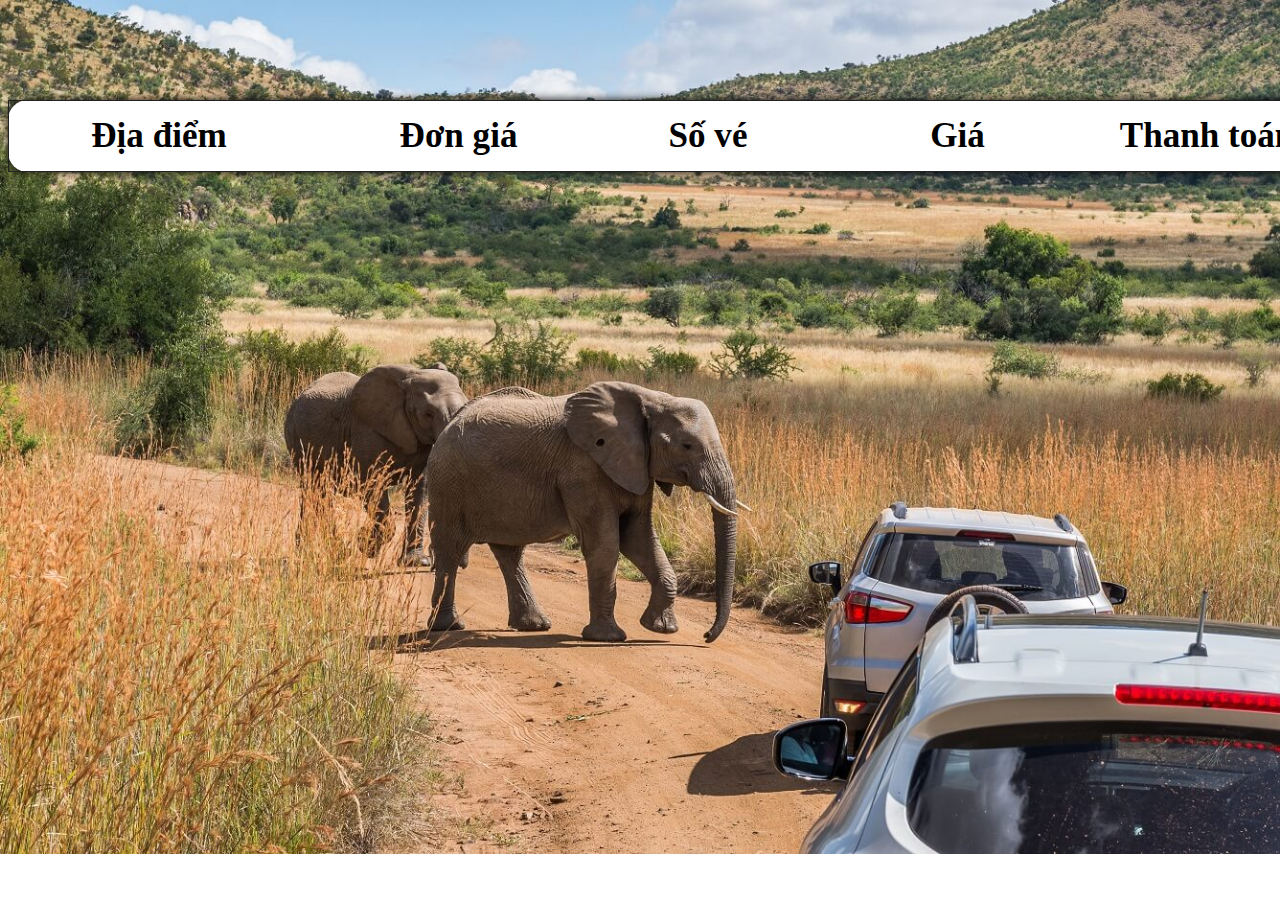
<file: pages/gioHang.html>
<!DOCTYPE html>
<html>
<head>
	<title></title>
	<link rel="stylesheet" href="gioHang.css">
</head>
<body>
	
		<div id="KhoVe">
			<div class="box_ve">
				<div class="address canh_le"><h3>Địa điểm</h3></div>
				<div class="don_gia canh_le"><h3>Đơn giá</h3></div>
				<div class="number canh_le"><h3>Số vé</h3></div>	
				<div class="gia_ve canh_le"><h3>Giá</h3></div>
				<div class="Thanhtoan canh_le"><h3>Thanh toán</h3></div>
			</div>
		</div>
		<script type="module">
			import { removeAccents,DataBD } from "../javascript/StartedData.js";

			let khoVe = document.getElementById("KhoVe");
			var headTB = "<div id='KhoVe'>";
			var ctp = khoVe.outerHTML;
			ctp = ctp.substr(headTB.length, khoVe.length);
			ctp = ctp.substr(khoVe.length-6, khoVe.length);
			var VoHang = JSON.parse(localStorage.getItem("Vohang"));

			var DSVe = DataBD;

			if (JSON.parse(localStorage.getItem("DSVe")) === null){
				console.log("không tìm thấy");
			} else {
				var DSVeLS = JSON.parse(localStorage.getItem("DSVe"));
				for (var i = 0;i < DSVeLS.length;i++){
					DSVe.push(DSVeLS[i]);
				}
			}
			if (VoHang){
				for (var i = 0; i < DSVe.length; i++) {
					var soVe = 0;
					var tien = 0;
					for (var j = 0; j < VoHang.length;j++){
						if (removeAccents(DSVe[i].address) === VoHang[j]){
							soVe++;
						}
					}
					tien = soVe * Number(tachCham(DSVe[i].price));
					if (soVe > 0)
						ctp += hangVo(DSVe[i].IDDL ,DSVe[i].address, DSVe[i].price,soVe, tien);
				}
				khoVe.innerHTML = ctp;
			}
			function hangVo(IDD,str,oldPrice,num1,price){
				return "<div class='box_ve'>" 
					+		"<div class='address canh_le'>Du lịch " + str + "</div>"
					+		"<div class='don_gia canh_le'>"+ oldPrice + "đ</div>"
					+		" <div class='number canh_le'>Số vé: " + num1 + "</div>"
					+		" <div class='gia_ve canh_le'>Giá: " + price + "đ</div>"
					+		"<div class='Thanhtoan canh_le'>"
					+			"<button class='tt' " + thanhTToanString(IDD) + "> Thanh toán </button>"
					+			"<button class='xoa' " + XoaString(str) + ">Xóa</button>"
					+		"</div>"			
					+	"</div>";
			}
			function XoaString(str){
				str = removeAccents(str);
				var s = "onclick="+  String.fromCharCode(34) + "XoaDL('" + str + "') "+ String.fromCharCode(34); 
				
				return s;
			}
			function thanhTToanString(str){
				var s = "onclick="+  String.fromCharCode(34) + "thanhTToan('" + str + "') "+ String.fromCharCode(34); 
				
				return s;
			}
			function tachCham(str){
				for (var i = 0;i < str.length;i++){
					if (str[i] === '.'){
						str = str.replace('.', '');
					}
				}
				return str;
			}
		</script>
		<script type="text/javascript">
			var soVeHien = JSON.parse(localStorage.getItem("SoVeHien"));
			var VoHang = JSON.parse(localStorage.getItem("Vohang"));
			function XoaDL(str){
				for (var i = 0; i < VoHang.length;i++){
					if (str === VoHang[i]){
						VoHang.splice(i,1);
						i--;
						soVeHien--;
					}
				}
				let json = JSON.stringify(VoHang);
				localStorage.setItem("Vohang", json);
				localStorage.setItem("SoVeHien", JSON.stringify(soVeHien));
				setTimeout("location.reload(true);", 100);
			}
			function thanhTToan(str){
				let json = JSON.stringify(str);

				localStorage.setItem("thanhToan", json);
				let url = "thanhToan.html";
     			window.location.href = url;
			}
		</script>
</body>
</html>
</file>
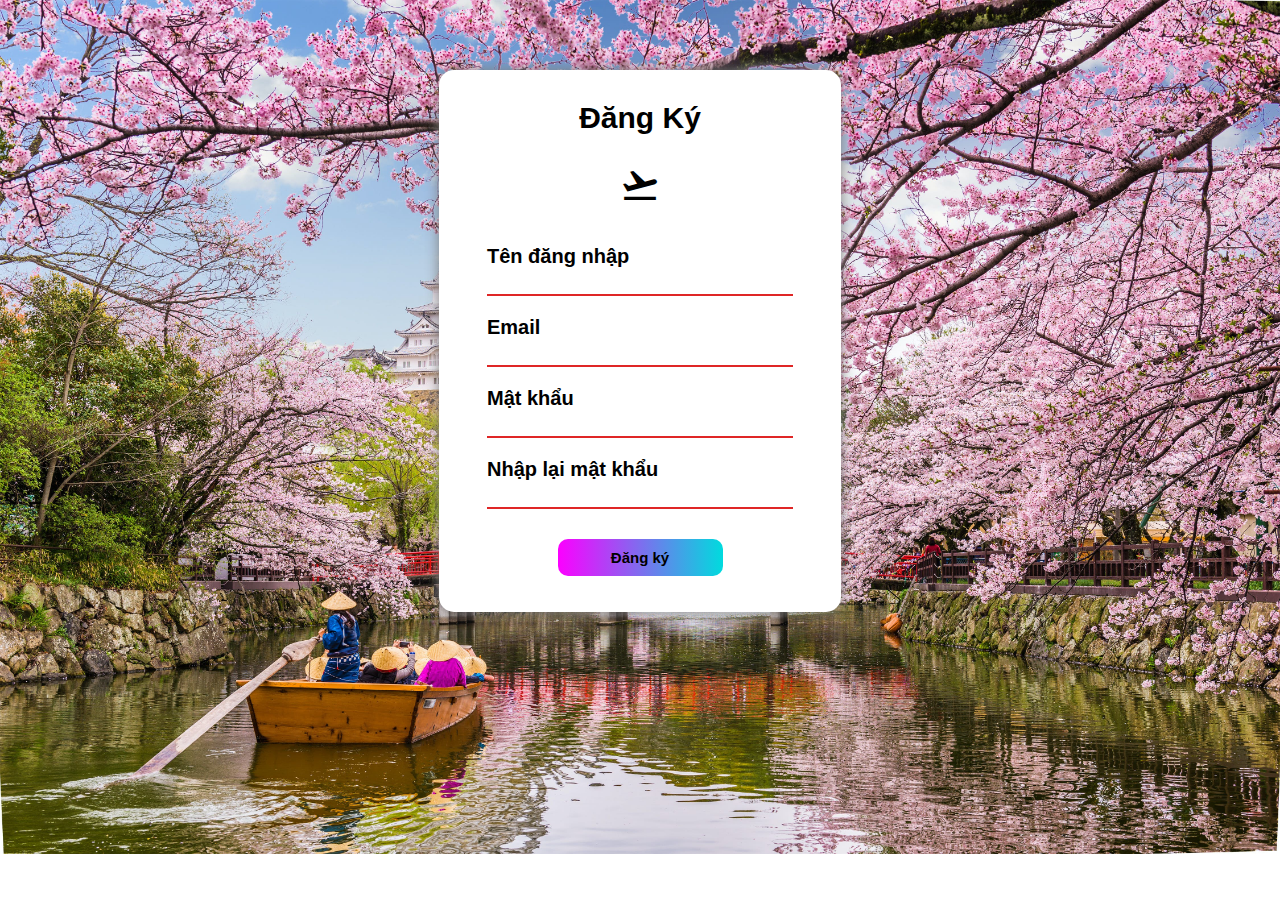
<file: pages/Sign_up.html>
<!DOCTYPE html>
<html>
<head>
	<link rel="stylesheet" href="https://fonts.googleapis.com/icon?family=Material+Icons">
    <link href="https://fonts.googleapis.com/css2?family=Material+Icons+Outlined" rel="stylesheet">
	<title>Tạo tài khoản</title>
	<meta charset="UTF-8" />
	<meta http-equiv="X-UA-Compatible" content="IE=edge" />
	<link rel="stylesheet" href="Sign_up.css">
</head>
<body>
	<div class="to">
		<div class="form">
			<h2>Đăng Ký</h2>
			<span class="material-icons-outlined">
				flight_takeoff
			</span>
			<div class="text">
				<h3>Tên đăng nhập</h3>
				<input type="text" id="username">  
			</div>
			<div class="text">
				<h3>Email</h3>
				<input type="text" id="email"> 
			</div>
			<div class="text">
				<h3>Mật khẩu</h3>
				<input type="password" id="password"> 
			</div>
			<div class="text">
				<h3>Nhập lại mật khẩu</h3>
				<input type="password" id="cfpass"> 
			</div> 
			<div class="sign_up">
				<button class="btn btn-SignUp" type="submit">Đăng ký</button>
			</div>
		</div>
	</div>
	<script type="text/javascript">
		let username = document.getElementById("username");
		let email = document.getElementById("email");
		let password = document.getElementById("password");
		let cfpass = document.getElementById("cfpass");
		let btnSignup = document.querySelector(".btn-SignUp");
		let btnLogin = document.querySelector(".btn-SignUp");

		function random(){
			let x = Math.random() * 9;
			return Math.round(x);
		}
		function chonCode(){
			let t = "";
			for (var i = 0; i < 6; i++) {
				t += random();
			}
			console.log(t);
			return t;
		}
		btnSignup.addEventListener("click", (e) => {
		  e.preventDefault();
			let user = {
				username: username.value,
				email: email.value,
				password: password.value,
			};
			chonCode();
			let json = JSON.stringify(user);
			if (!username.value || !email.value || !password.value ||  !cfpass.value) {
				alert("Vui lòng nhập đầy đủ thông tin");
			} else if (cfpass.value != password.value) {
				alert("Password và Confirm password không khớp");
			}else {
				localStorage.setItem(username.value, json);
				alert("Đăng Ký Thành Công");
			}
		});
	</script>
</body>
</html>
</file>
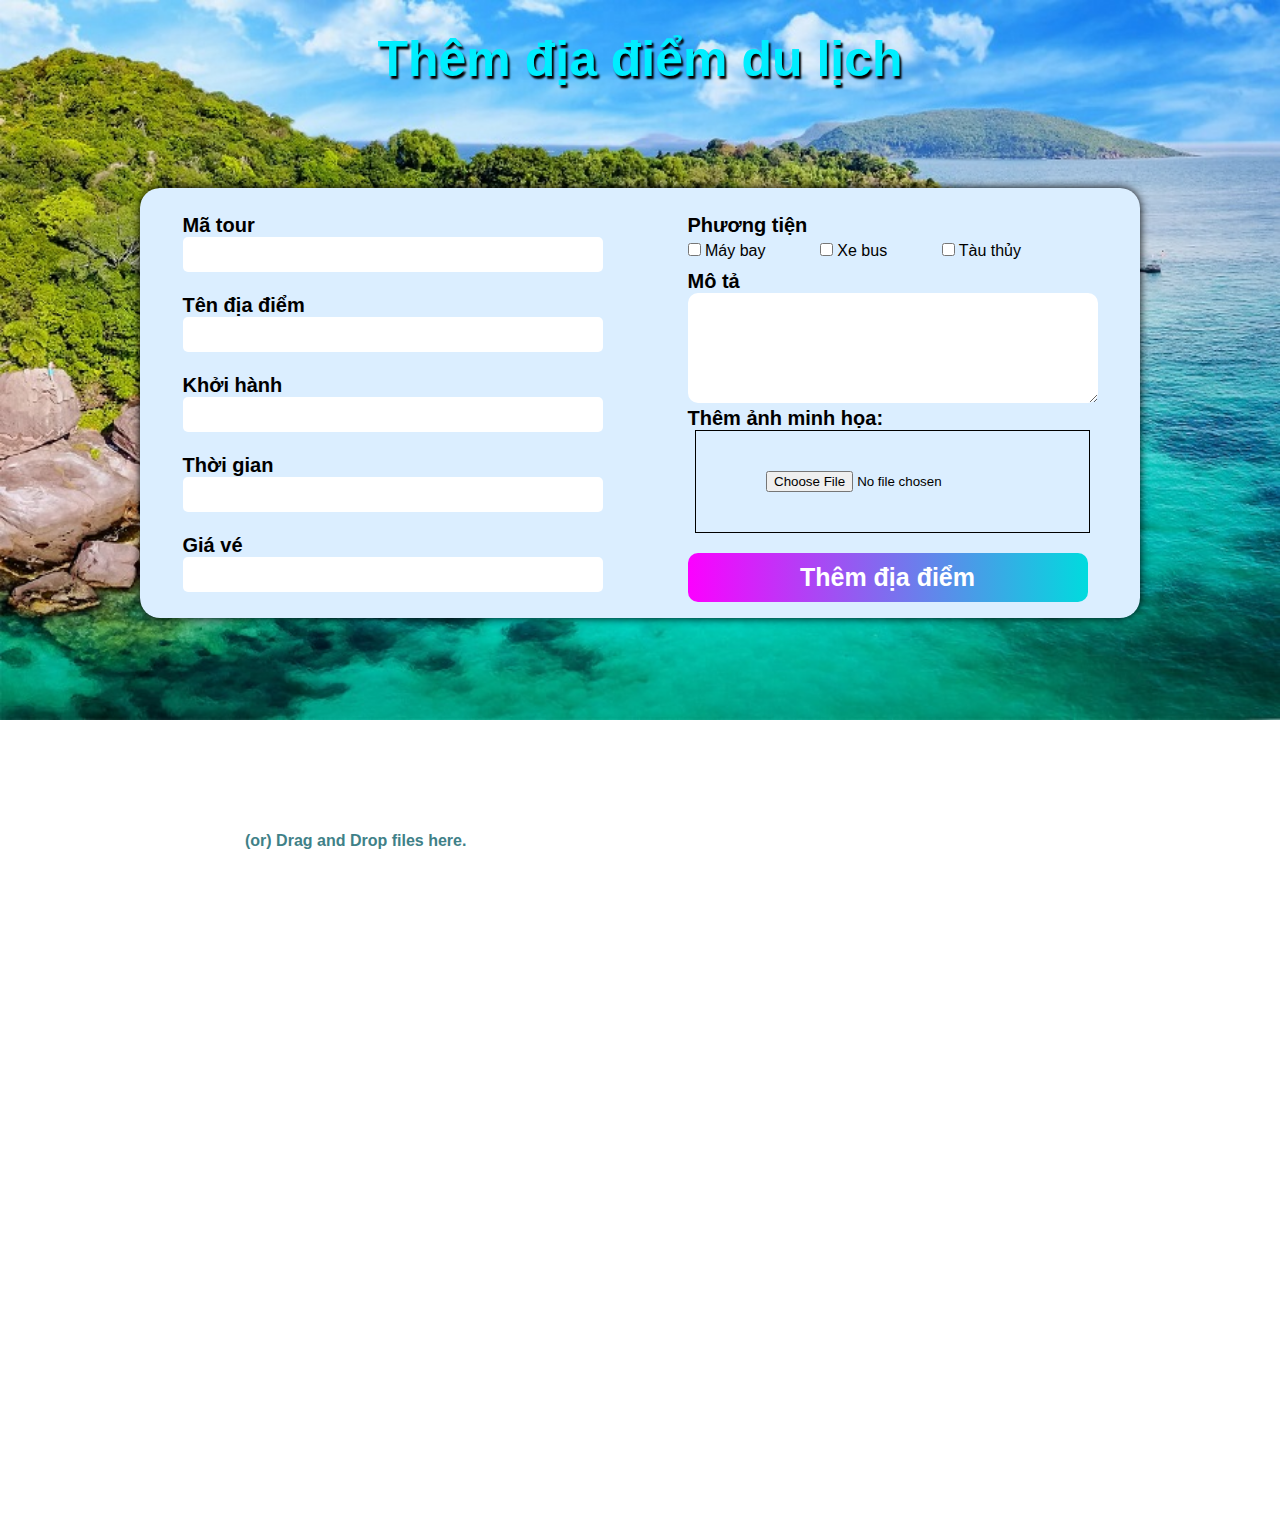
<file: pages/ThemDiaDiem.html>
<!DOCTYPE html>
<html>
<head>
	<title></title>
	<link rel="stylesheet" href="ThemDiaDiem.css">
</head>
<body>
	<div class="to">
		<h2>Thêm địa điểm du lịch</h2>
		<div class="form">
			
			<div class="input_infor">	
				<div class="infor">
					<div class="nhap">
						<h3>Mã tour</h3>
						<input type="text" id="IDDL">  
					</div>
					<div class="nhap">
						<h3>Tên địa điểm</h3>
						<input type="text" id="address">  
					</div>
					<div  class="nhap">
						<h3>Khởi hành</h3>
						<input type="text" id="start"> 
					</div>
					<div  class="nhap">
						<h3>Thời gian</h3>
						<input type="text" id="time"> 
					</div>
					<div  class="nhap">
						<h3>Giá vé</h3>
						<input type="text" id="price"> 
					</div>
				</div>
				<div>
					<div class="transport">
						<h3>Phương tiện</h3>
						<input type="checkbox" id="vehicle1" name="vehicle1" value="Airplane">
						<label for="vehicle1"> Máy bay</label>
						<input type="checkbox" id="vehicle2" name="vehicle2" value="Bus">
						<label for="vehicle2"> Xe bus</label>
						<input type="checkbox" id="vehicle3" name="vehicle3" value="waterShip">
						<label for="vehicle3"> Tàu thủy</label>
					</div>
					<div class="nhap">
						<h3>Mô tả</h3>
						<textarea class="mota" name="" id="description" cols="30" rows="10"></textarea>
					</div>
					<div class="upload-container">
						<h3>Thêm ảnh minh họa:</h3>
						<div class="import_img">
							<input type="file" id="myFileInput">
						</div>
					</div>
					<button class="dk btn-TaiDL" type="submit">Thêm địa điểm</button>
				</div>
			</div>
		</div>
	</div>
	<script type="text/javascript">
		let vehicle1 = document.getElementById("vehicle1");
		let vehicle2 = document.getElementById("vehicle2");
		let vehicle3 = document.getElementById("vehicle3");
		let iDDL = document.getElementById("IDDL");
		let address = document.getElementById("address");
		let start = document.getElementById("start");
		let price = document.getElementById("price");
		let time = document.getElementById("time");
		let pic = document.getElementById("pic");
		let description = document.getElementById("description");
		let btnDL = document.querySelector(".btn-TaiDL");

		
		function uploadFiles() {	
			var files = document.getElementById('file_upload').files;
			var filenames="";
			if(files.length==0){
				//alert("Please first choose or drop any file(s)...");
				return;
			}
				   
			for(var i=0;i<files.length;i++){
				filenames+=files[i].name+"\n";
			}
			return files[0].name;
			//alert("Selected file(s) :\n____________________\n"+filenames);
		}
		const reader = new FileReader();;
		document.querySelector("#myFileInput").addEventListener("change", function (){
			//console.log(this.file);
			reader.readAsDataURL(this.files[0]);
		});
		
		btnDL.addEventListener("click", (e) => {
			e.preventDefault();
			let VeDL = {
				IDDL: iDDL.value,
				address: address.value,
				start: start.value,
				price: price.value,
				time: time.value,
				pic: reader.result,
				description: description.value,
				vehicle1 : vehicle1.checked, 
				vehicle2 : vehicle2.checked, 
				vehicle3 : vehicle3.checked 
			};
			var DSVe = JSON.parse(localStorage.getItem("DSVe"));
			if (DSVe)
				DSVe.push(VeDL);
			else
				DSVe = [VeDL];
			let json = JSON.stringify(DSVe);
			if (!address.value || !start.value || !price.value ||  !time.value ) {
				alert("Vui lòng nhập đầy đủ thông tin");
			} else {
				localStorage.setItem("DSVe", json);
				console.log(VeDL);
				alert("Thêm mới Thành Công");
			}
		});
	</script>
</body>
</html>
</file>
<file: pages/gioHang.css>
body{
    background-image: url("../IMG/Africa.jpg") ;
    background-repeat: no-repeat;
    background-size: 100%;
    height: 750px;
}

#KhoVe{
    margin: 0 auto;
    width: 1300px;
    background-color: white;
    margin-top: 100px;
    box-shadow: 0px 0px 10px 0px;
    border-radius: 20px;
}

.box_ve{
    display: flex;
    justify-content: space-between;
    height: 70px;
    border: 1px solid  rgb(34, 34, 34);
    
}

.canh_le{
    display: flex;
    align-items: center;
    justify-content: center;
}

.box_ve .address{
    width: 300px;
    font-size: 30px;
    text-align: center;
}

.box_ve .don_gia{
    width: 200px;
    font-size: 30px;
    text-align: center;
}

.box_ve .number{
    width: 200px;
    font-size: 30px;
    text-align: center;
}

.box_ve .gia_ve{
    width: 200px;
    font-size: 30px;
    text-align: center;
}

.box_ve .Thanhtoan{
    width: 200px;
    font-size: 30px;
    text-align: center;
}

.box_ve .Thanhtoan button{
    height: 40px;
    font-size: 18px;
    border: 1px solid black;
    background-color: #eee;
    border-radius: 5px;
    margin: 0px 3px;
    font-weight: bold;
    cursor: pointer;
}

.box_ve .Thanhtoan .tt{
    color: hsl(204, 100%, 50%);

}

.box_ve .Thanhtoan .xoa{
    color: red;

}
</file>
<file: pages/Sign_up.css>
* {
    margin: 0;
    padding: 0;
    border: none;
    font-family: 'Open Sans', sans-serif;
}
body{
    overflow: hidden;
    background-image: url(../IMG/Pic5.jpg);
    background-repeat: no-repeat;
    background-size: 100% ;
}   

.to {
    display: flex;
    grid-template-columns: repeat(12,1fr);
    grid-template-rows: minmax(100px,auto);
    align-items: center;
    justify-content: center;
}

.form {
    border: 1px solid #80808000;
    grid-column: 5/9;
    grid-row: 3;
    height: 540px;
    width: 400px;
    display: flex;
    flex-direction: column;
    align-items: center;
    position: relative;
    border-radius: 15px;
    box-shadow: 0px 0px 14px 0px grey;
    background-color: white;
    margin-top: 70px;
}
h2{
    margin-top: 30px;
    margin-bottom: 30px;
    font-size: 30px;
}

span.material-icons-outlined{
    display: block;
    margin-bottom: 30px;
    font-size: 40px;
}

h3{   
    display: block;
    font-weight:lighter;
    font-size: 20px;
    font-weight: bold;
}
input {
    display: block;
    border-bottom: 2px solid #df2626;
    outline-style: none;
    padding: 3px 3px;
    font-size: 17px;
    width: 300px;
}

.text{
    margin: 10px 0px;
}

button {
    margin-top: 20px;
    padding: 10px;
    width: 165px;
    border-radius: 10px;
    border: none;
    cursor: pointer;
    font-size: 15px;
    font-weight: bold;
    background: linear-gradient(to right, #fc00ff, #00dbde);
}
button:hover{
    background: linear-gradient(to right, #fc466b, #3f5efb); 
}
</file>
<file: pages/ThemDiaDiem.css>
* {
    margin: 0 auto;
    padding: 0;
    border: none;
    font-family: 'Open Sans',sans-serif;
}

body {
    overflow: hidden;
    background-image: url(../IMG/album3.jpg);
    background-size: 100%;
    height: 1500px;
    background-repeat: no-repeat;
} 


.form {
    background-color: rgb(219, 238, 255);
    width: 1000px;
    margin-top: 100px;
    border-radius: 20px;
}
h2{
    margin-top: 30px;
    margin-bottom: 30px;
    font-size: 50px;
    text-align: center;
    color:  rgb(0, 238, 255);
    text-shadow: 2px 3px 2px black;
}

.form h2{
    text-align: center;
}

h3{   
    display: block;
    font-weight:lighter;
    font-size: 20px;
    font-weight: bold;
} */


 .text{
    margin: 10px 0px;
}

button {
    margin-top: 20px;
    padding: 10px;
    width: 400px;
    border-radius: 10px;
    border: none;
    cursor: pointer;
    font-size: 25px;
    font-weight: bold;
    background: linear-gradient(to right, #fc00ff, #00dbde);
    color: white;
}
button:hover{
    background: linear-gradient(to right, #fc466b, #3f5efb); 
} 


.input_infor{
    display: flex;
    justify-content: space-around;
    align-items: center;
    height: 430px;
    box-shadow: 0px 0px 10px 0px black;
    border-radius: 20px;
}

.infor .nhap{
    margin: 22px 0px;
}

.nhap .mota{
    width: 400px;
    height: 100px;
    padding: 5px 5px;
    border-radius: 10px;
}

.infor .nhap input{
    height: 35px;
    width: 400px;
    padding: 0px 10px;
    border-radius: 5px;
}

.input_infor .transport {
    margin: 10px 0px;

}

.input_infor .transport label{
    margin-right: 50px;

}

.input_infor .transport h3{
    margin-bottom: 5px;
}

.input_infor .transport{
    

}

.upload-container:before {
    position: absolute;
    bottom: 50px;
    left: 245px;
    content: " (or) Drag and Drop files here. ";
    color: #3f8188;
    font-weight: 900;
}

.upload-container input{
    border:1px solid black;
    text-align: center;
    outline-offset: -10px;
    padding: 40px 70px 40px 70px;
}

.upload-container .import_img{
    display: flex;
    justify-content: center;
    content: "Drop file here. ";
}
</file>
